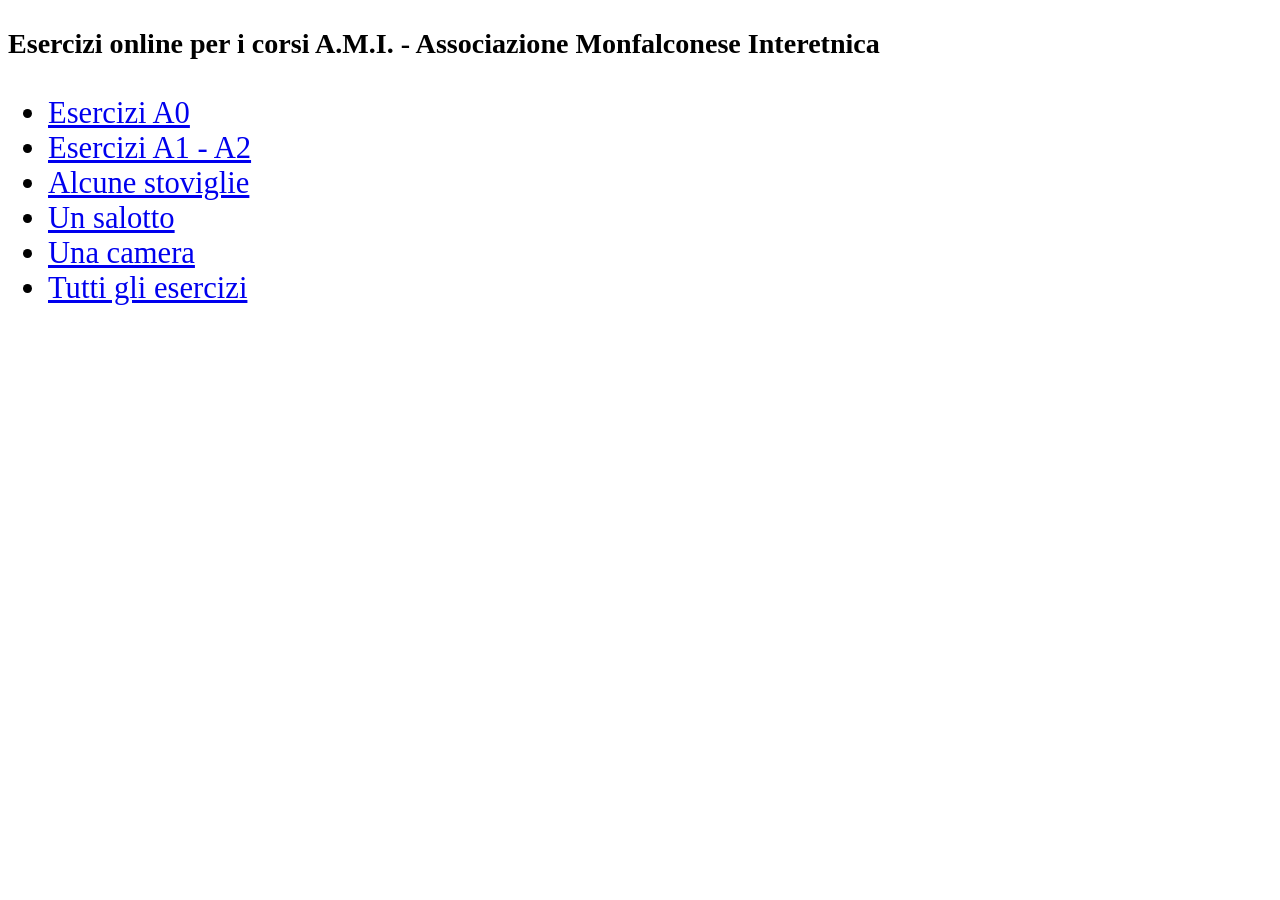
<file: index.html>
<!DOCTYPE html PUBLIC "-//W3C//DTD HTML 4.01//EN" "http://www.w3.org/TR/html4/strict.dtd">
<html><head>
  <meta content="text/html; charset="UTF-8" http-equiv="content-type">
  <title>Pagina index</title>
    <link href="./css/progetto3.css" type="text/css" rel="stylesheet">
    <link rel="manifest" href="/manifest.json">
</head><body>
<h3>Esercizi online per i corsi A.M.I. - Associazione Monfalconese Interetnica</h3>
<ul style="font-size:1.5em;">
<!--<li><a href="progetto1.html">Progetto 1 (riconoscimento caratteri bengalesi)</a></li>
<li><a href="progetto2.html">Progetto 2 (scrittura bengalese, splitting caratteri combinati)</a></li>
<li><b>Progetto 3 (testi da sostituire/completare)</b></li>
<ul>-->
	<li><a href="progetto3-1.html">Esercizi A0</a></li>
	<li><a href="progetto3-2.html">Esercizi A1 - A2</a></li>
	<li><a href="stoviglie.html">Alcune stoviglie</a></li>
	<li><a href="salotto.html">Un salotto</a></li>
	<li><a href="camera.html">Una camera</a></li>
	<li><a href="progetto3.html">Tutti gli esercizi</a></li>
	
	
</ul>
</body></html>
</file>
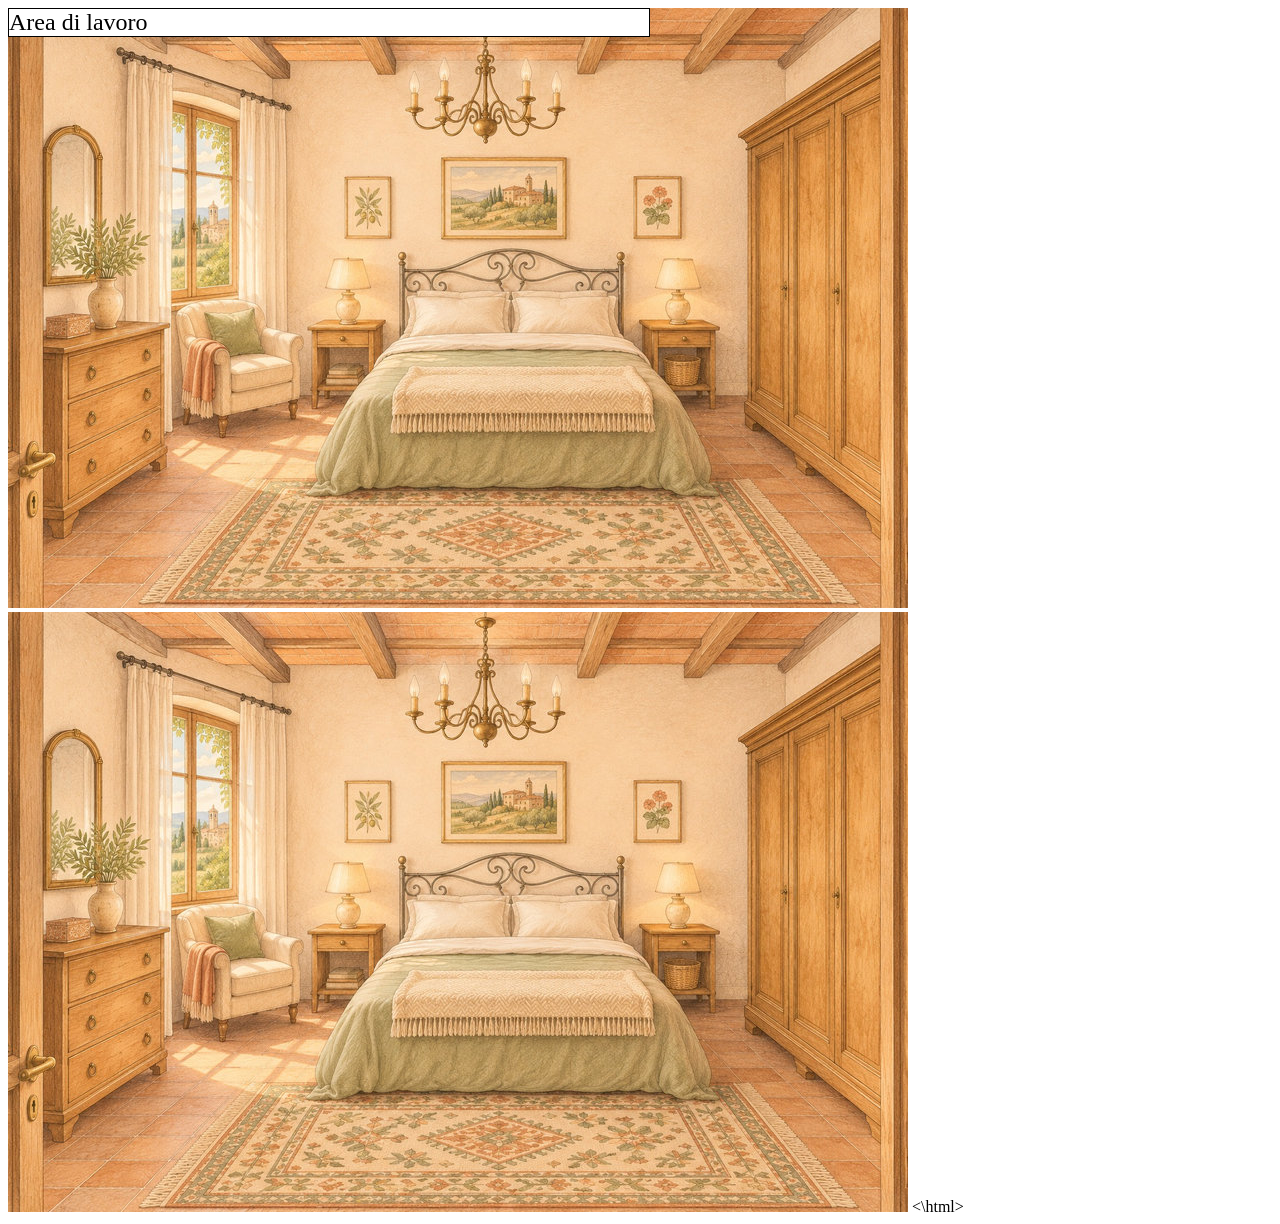
<file: camera.html>
<!DOCTYPE html PUBLIC "-//W3C//DTD HTML 4.01//EN" "http://www.w3.org/TR/html4/strict.dtd">
<html><head>
 <meta charset="UTF-8">
 <meta content="text/html; http-equiv="content-type">
<script src="./js/jquery-3.7.1.js"></script>
<script src="./js/appari.js"></script>
</head><body>


<div style="position:relative;">
<div id="work" style="position:fixed; top=0; border:1px solid black; display:normal; width:50%; z-index:10; background-color:white; font-size:1.5em;"><span onclick="alterna(this)">Area di lavoro</span></div>
<img src="./img/camera.jpg" usemap="#image-map">
<!-- Image Map Generated by http://www.image-map.net/ -->
<img src="./img/camera.jpg" usemap="#image-map">

<map name="image-map">
    <area onclick="maptest(this)" alt="il lampadario" title="ঝাড়বাতি" href="javascript:void(0)" coords="575,139,391,54" shape="rect">
    <area onclick="maptest(this)" alt="la trave" title="রশ্মি" href="javascript:void(0)" coords="192,2,237,2,284,58,280,67,265,74" shape="poly">
    <area onclick="maptest(this)" alt="il soffitto" title="ছাদ" href="javascript:void(0)" coords="77,1,145,44,164,38,202,50,236,55,260,71,283,68,285,54,355,51,367,66,387,64,588,63,590,52,672,52,679,65,696,62,705,52,769,49,775,57,840,5" shape="poly">
    <area onclick="maptest(this)" alt="la finestra" title="জানালা" href="javascript:void(0)" coords="164,95,228,115,230,284,164,298" shape="poly">
    <area onclick="maptest(this)" alt="il cuscino" title="কুশন" href="javascript:void(0)" coords="196,301,200,330,224,348,257,342,246,301" shape="poly">
    <area onclick="maptest(this)" alt="la sciarpa" title="স্কার্ফ" href="javascript:void(0)" coords="181,332,174,394,206,406,208,338" shape="poly">
    <area onclick="maptest(this)" alt="la poltrona" title="হাতলযুক্ত আরামকেদারা" href="javascript:void(0)" coords="165,308,208,290,234,289,260,314,293,325,287,406,210,422,177,410" shape="poly">
    <area onclick="maptest(this)" alt="le tende" title="পর্দাগুলো" href="javascript:void(0)" coords="118,40,277,95,277,317,227,285,166,301,163,415,156,419,160,317,114,306" shape="rect">
    <area onclick="maptest(this)" alt="lo specchio" title="আয়না" href="javascript:void(0)" coords="38,121,90,272" shape="rect">
    <area onclick="maptest(this)" alt="la porta" title="আনে" href="javascript:void(0)" coords="2,2,32,0,35,595,1,593" shape="poly">
    <area onclick="maptest(this)" alt="il cestino" title="ঝুড়ি" href="javascript:void(0)" coords="39,307,82,327" shape="rect">
    <area onclick="maptest(this)" alt="la cassettiera" title="ড্রয়ারযুক্ত আলমারি" href="javascript:void(0)" coords="35,325,114,308,161,321,159,453,67,522,52,526,36,507" shape="poly">
    <area onclick="maptest(this)" alt="i quadri" title="চিত্রকর্মগুলো" href="javascript:void(0)" coords="679,233,336,146" shape="rect">
    <area onclick="maptest(this)" alt="i cuscini" title="কুশনগুলো" href="javascript:void(0)" coords="399,282,607,325" shape="rect">
    <area onclick="maptest(this)" alt="la testiera" title="হেডবোর্ড" href="javascript:void(0)" coords="392,243,613,321" shape="rect">
    <area onclick="maptest(this)" alt="il lenzuolo" title="শিট" href="javascript:void(0)" coords="370,345,635,349,608,325,402,325" shape="poly">
    <area onclick="maptest(this)" alt="il plaid" title="প্লেড" href="javascript:void(0)" coords="405,357,624,357,644,380,646,421,387,423,385,386" shape="poly">
    <area onclick="maptest(this)" alt="il copriletto" title="বিছানার চাদর" href="javascript:void(0)" coords="304,473,341,397,372,352,634,351,673,388,705,485" shape="poly">
    <area onclick="maptest(this)" alt="l'armadio" title="পোশাকের আলমারি" href="javascript:void(0)" coords="732,125,870,38,870,519,734,410" shape="poly">
    <area onclick="maptest(this)" alt="i comodini" title="বিছানার পাশের টেবিলগুলো" href="javascript:void(0)" coords="300,317,322,304,375,307,374,337,632,338,630,316,698,309,707,319,705,390,680,390,364,357,349,378,320,387,308,395" shape="poly">
    <area onclick="maptest(this)" alt="la lampada da comodino (abat-jour)" title="বিছানার পাশের বাতি" href="javascript:void(0)" coords="337,276,27" shape="circle">
    <area onclick="maptest(this)" alt="la lampada da comodino (abat-jour)" title="বিছানার পাশের বাতি" href="javascript:void(0)" coords="667,283,32" shape="circle">
    <area onclick="maptest(this)" alt="il vaso" title="ফুলদানি" href="javascript:void(0)" coords="98,294,22" shape="circle">
    <area onclick="maptest(this)" alt="il tappeto" title="গালিচা" href="javascript:void(0)" coords="240,471,740,470,844,595,134,595" shape="poly">
    <area onclick="maptest(this)" alt="la parete" title="দেয়াল" href="javascript:void(0)" coords="266,54,785,394" shape="rect">
</map>
<body><\html>
</file>
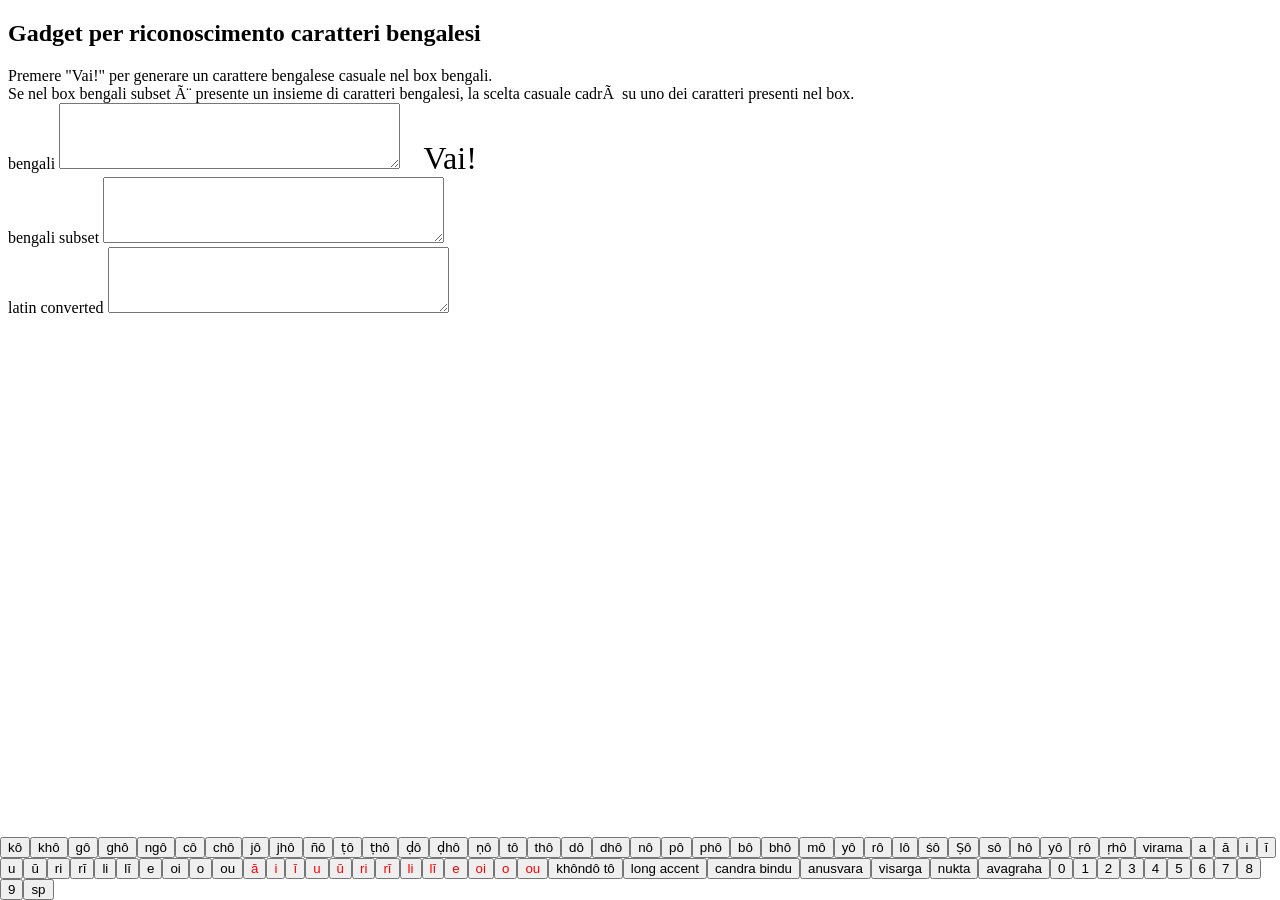
<file: progetto1.html>
<!DOCTYPE html PUBLIC "-//W3C//DTD HTML 4.01//EN" "http://www.w3.org/TR/html4/strict.dtd">
<html><head>
  
  <meta content="text/html; charset="UTF-8" http-equiv="content-type">
  <title>progetto1</title>
  <link href="./css/progetto1.css" type="text/css" rel="stylesheet"><script src="./js/jquery-3.7.1.js"></script>
  <script src="./js/lettere.js"></script>
  <!-- lettere.js carica una lista di coppie [conversione in latino, carattere bangali] in un variabile globale lettere -->
  <script src="./js/progetto1.js"></script>
	<meta name="viewport" content="width=device-width, initial-scale=1.0">
  <!-- progetto1 attiva la routine di addestramento per il riconoscimento dei caratteri bengalesi -->
</head><body>

<h2>Gadget per riconoscimento caratteri bengalesi</h2>
Premere "Vai!" per generare un carattere bengalese casuale nel box bengali.<br>
Se nel box bengali subset è presente un insieme di caratteri bengalesi, la scelta casuale cadrà su uno dei caratteri presenti nel box.<br>
bengali <textarea id="bengali" class="txt"></textarea><span id="vai">&nbsp;&nbsp;&nbsp;Vai!</span><br>

bengali subset <textarea id="split" class="txt"></textarea><br>

latin converted <textarea id="latin" class="txt"></textarea><span>&nbsp;&nbsp;&nbsp;</span><span id="res"></span>
<div id="bottom-buttons" style="position: fixed; bottom: 0pt; right: 0pt;">
	<!--<button id="kô" value="ক" onclick="alfa(this)">kô</button>
	<button id="khô" value="খ" onclick="alfa(this)">khô</button>-->
</div>
</body></html>
</file>
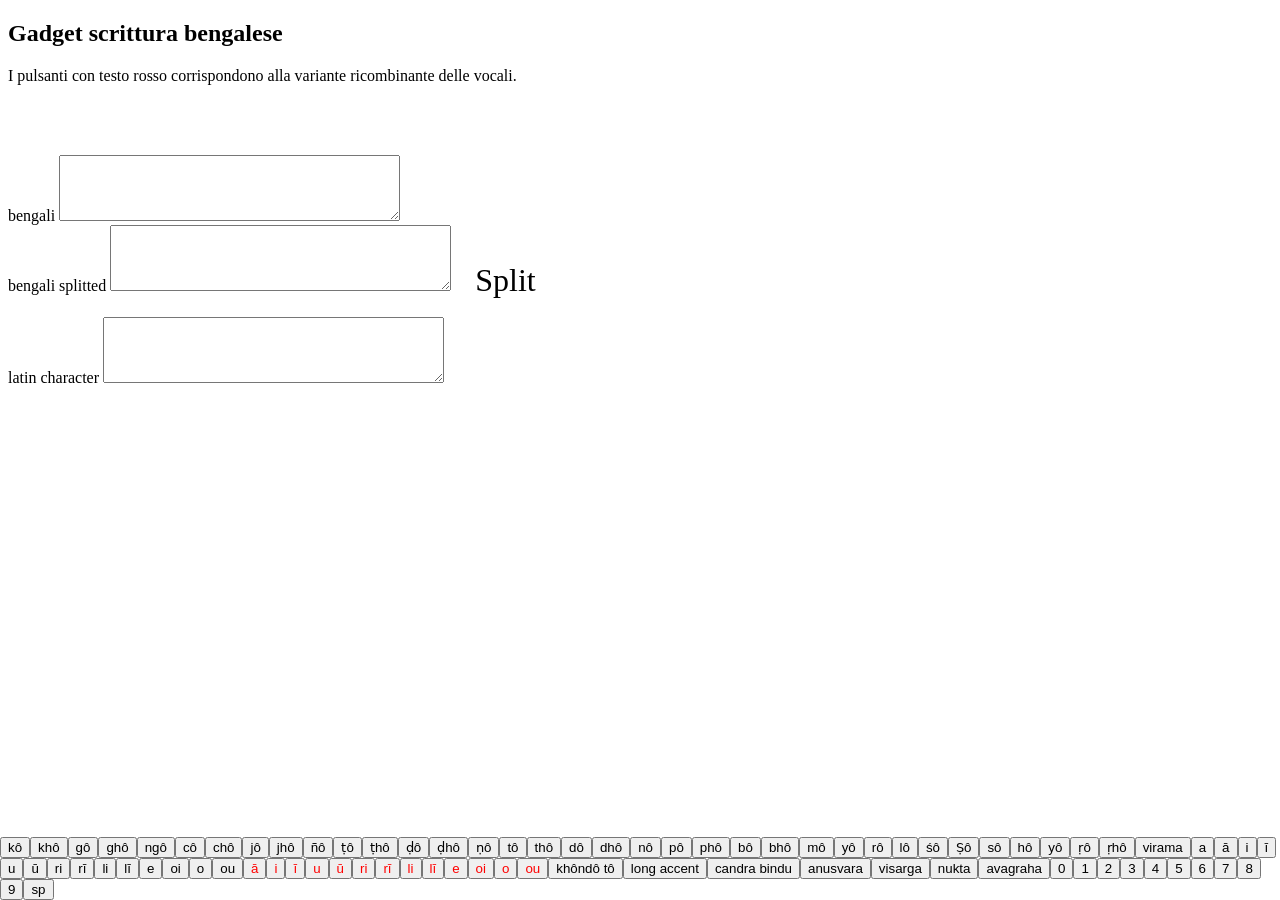
<file: progetto2.html>
<!DOCTYPE html PUBLIC "-//W3C//DTD HTML 4.01//EN" "http://www.w3.org/TR/html4/strict.dtd">
<html><head>
  
  <meta content="text/html; charset="UTF-8" http-equiv="content-type">
  <title>progetto2</title>
	<meta name="viewport" content="width=device-width, initial-scale=1.0">
  <link href="./css/progetto1.css" type="text/css" rel="stylesheet"><script src="./js/jquery-3.7.1.js"></script>
  <script src="./js/lettere.js"></script>
  <!-- lettere.js carica una lista di coppie [conversione in latino, carattere bangali] in un variabile globale lettere -->
  <script src="./js/progetto2.js"></script>
  <!-- progetto1 attiva la routine di addestramento per il riconoscimento dei caratteri bengalesi -->
</head><body>

<h2>Gadget scrittura bengalese</h1>

<p>I pulsanti con testo rosso corrispondono alla variante ricombinante delle vocali.</p>
<br><br><br>
bengali
<textarea id="bengali" class="txt"></textarea><br>

bengali splitted
<textarea id="split" class="txt"></textarea><span id="vai">&nbsp;&nbsp;&nbsp;Split</span><br><br>

latin character
<textarea id="latin" class="txt"></textarea><span>&nbsp;&nbsp;&nbsp;</span>
<span id="res"></span>
<div id="bottom-buttons" style="position: fixed; bottom: 0pt; right: 0pt;"><!--
	<button id="kô" value="ক" onclick="alfa(this)">kô</button>
	<button id="khô" value="খ" onclick="alfa(this)">khô</button>-->
</div>
</body></html>
</file>
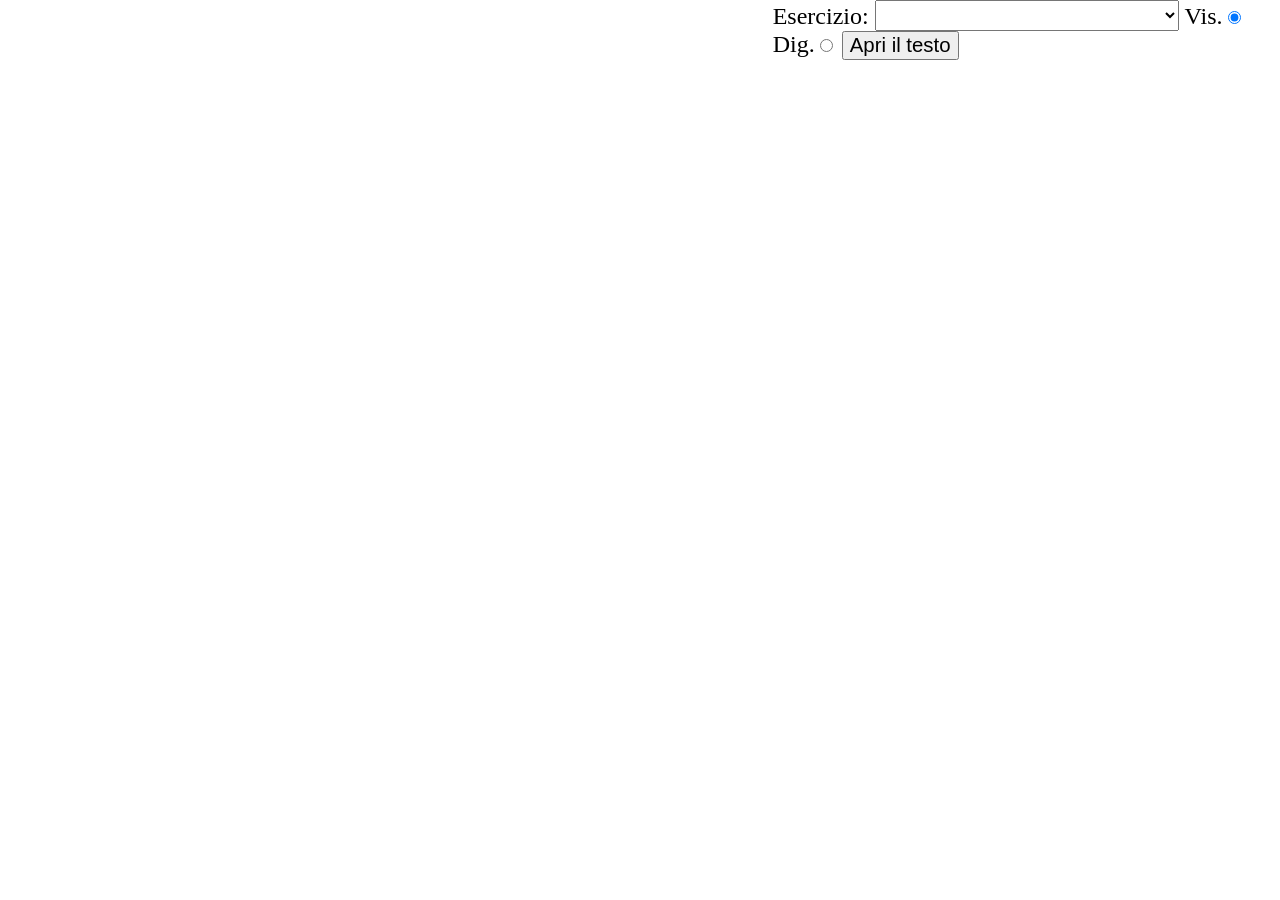
<file: progetto3-1.html>
<!DOCTYPE html PUBLIC "-//W3C//DTD HTML 4.01//EN" "http://www.w3.org/TR/html4/strict.dtd">
<html><head>
  <meta charset="UTF-8">
  <meta content="text/html; http-equiv="content-type">
	<meta name="viewport" content="width=device-width, initial-scale=1.0">
  <title>progetto3</title>
  <link href="./css/progetto3.css" type="text/css" rel="stylesheet"><script src="./js/jquery-3.7.1.js"></script>
  <script src="./js/lettere.js"></script>
  <!-- lettere.js carica una lista di coppie [conversione in latino, carattere bangali] in un variabile globale lettere -->
  <script src="./js/appari.js"></script>
  <!-- progetto1 attiva la routine di addestramento per il riconoscimento dei caratteri bengalesi -->
</head><body>
<div id="main">
	<!--<div id="header"><input id="input" type="text" size="15"><button id="vai">Vai!</button>
	</div>-->
	<div id="header">

  <label for="input">Esercizio:</label>

  <select id="input">

    <optgroup label="Leggere semplici sillabe">
      <option value="testo8">
        Testo 8 
      </option>

    </optgroup>

    <optgroup label="Scegliere le vocali finali">

      <option value="testo12">
        Testo 12
      </option>
    </optgroup>
	    <optgroup label="Inserire gli articoli">
      <option value="testo4">
        Testo 4
      </option>

    </optgroup>
	<optgroup label="Preposizioni">
		  <option value="testo2">
			In, a da 1 
		  </option>
		  <option value="testo11">
			In, a da 2 
		  </option>
	</optgroup>
		<optgroup label="Dare il nome a immagini ">
		  <option value="testo14">
			Testo 14
		  </option>
	</optgroup>
  </select>
<label for "vis">Vis.</label><input type="radio" name="tipo" value="vis" checked>
	<label for "dig">Dig.</label><input type="radio" name="tipo" value="dig">
  <button id="vai" type="button">Apri il testo</button>
<br><br>
</div>
	<div id="titolo">
		<p></p>
	</div>
	<div id="alternative">
		<p></p>
	</div>
	<div id="testo">
		<p></p>
	</div>
</div>

</body></html>
<!-- primo test git -->
</file>
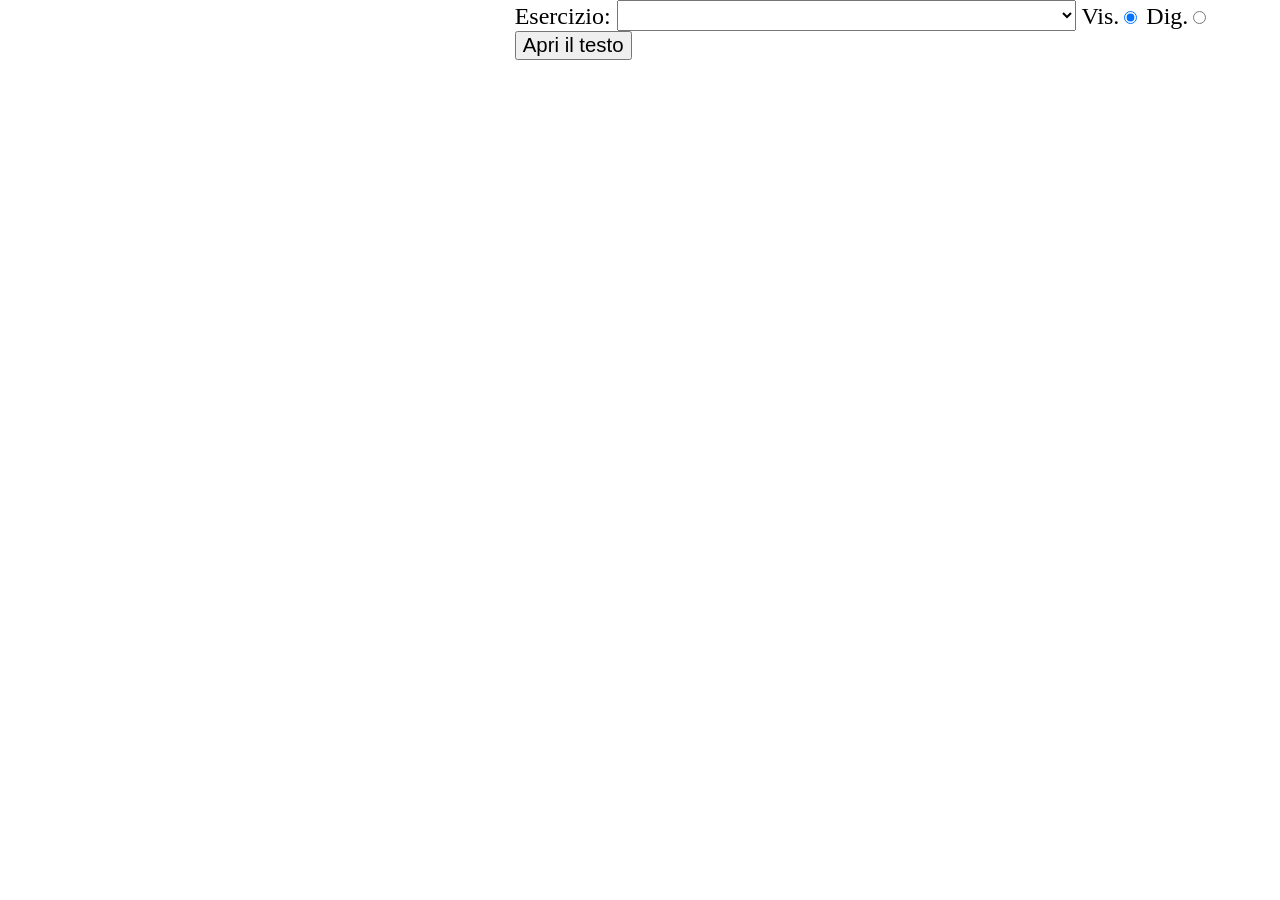
<file: progetto3-2.html>
<!DOCTYPE html PUBLIC "-//W3C//DTD HTML 4.01//EN" "http://www.w3.org/TR/html4/strict.dtd">
<html lang="it">
	<head>
		
  <meta charset="UTF-8">
  <meta content="text/html; http-equiv="content-type">
	<meta name="viewport" content="width=device-width, initial-scale=1.0">
  <title>progetto3</title>
  <link href="./css/progetto3.css" type="text/css" rel="stylesheet"><script src="./js/jquery-3.7.1.js"></script>
  <script src="./js/lettere.js"></script>

  <script src="./js/appari.js"></script>

</head><body>
<div id="main" >

	<div id="header">

  <label for="input">Esercizio:</label>

  <select id="input">

    <optgroup label="Passato prossimo">
      <option value="testo7">
        Tabella verbi regolari
      </option>
     
	  <option value="testo5">
        Tabella verbi irregolari
      </option>
	  
    </optgroup>

    <optgroup label="Testi con passato prossimo e imperfetto">
      <option value="testo1">
        Testo 1 
      </option>
      
      <option value="testo3">
        Testo 3 
      </option>
      
	  <option value="testo6">
        Testo 6 
      </option>
      
	  <option value="testo10">
        Testo 10 
		</option>
	  
      </option>
    </optgroup>
	
    <optgroup label="Storie">
      <option value="testo9">
        Storia di MD 1 
      </option>
      
      <option value="testo13">
        Storia di MD 2
      </option>
      <option value="testo16">
        Storia di Anika e MD 1
      </option>

    </optgroup>
	    <optgroup label="Varie">
      <option value="testo15">
        Contrari - Proposto da A1 mattina 
      </option>
	 <option value="testo17">
        Preposizioni articolate 
      </option>
 
      

    </optgroup>


  </select>
	<label for "vis">Vis.</label><input type="radio" name="tipo" value="vis" checked>
	<label for "dig">Dig.</label><input type="radio" name="tipo" value="dig">
  <button id="vai" type="button">Apri il testo</button>

</div>
	<div id="titolo">
		<p></p>
	</div>
	<div id="alternative">
		<p></p>
	</div>
	<div id="testo">
		<p></p>
	</div>
</div>

</body></html>
</file>
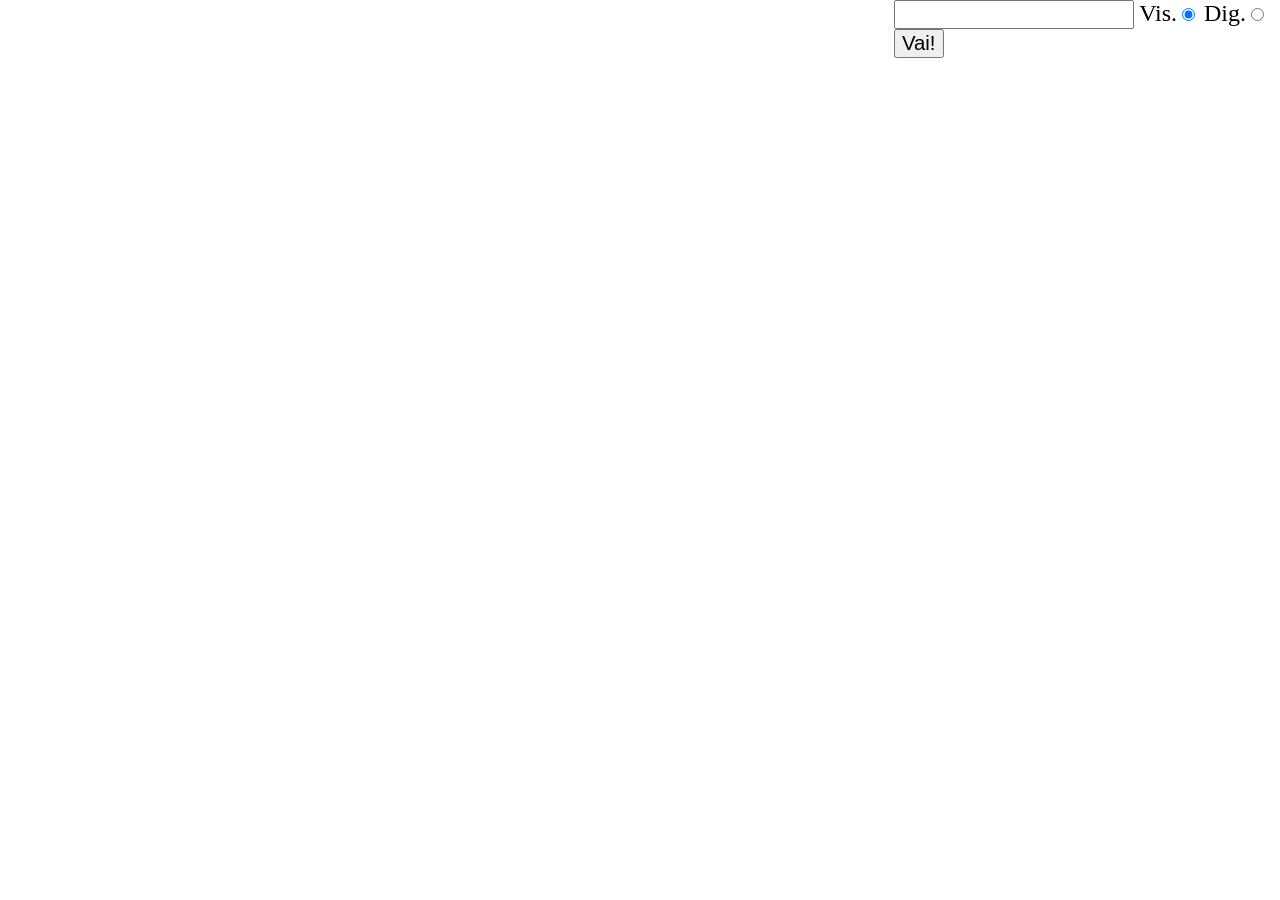
<file: progetto3.html>
<!DOCTYPE html PUBLIC "-//W3C//DTD HTML 4.01//EN" "http://www.w3.org/TR/html4/strict.dtd">
<html><head>
  <meta charset="UTF-8">
  <meta content="text/html; http-equiv="content-type">
	<meta name="viewport" content="width=device-width, initial-scale=1.0">
  <title>progetto3</title>
  <link href="./css/progetto3.css" type="text/css" rel="stylesheet"><script src="./js/jquery-3.7.1.js"></script>
  <script src="./js/lettere.js"></script>
  <!-- lettere.js carica una lista di coppie [conversione in latino, carattere bangali] in un variabile globale lettere -->
  <script src="./js/appari.js"></script>
  <!-- progetto1 attiva la routine di addestramento per il riconoscimento dei caratteri bengalesi -->
</head><body>
<div id="main">
	<div id="header"><input id="input" type="text" size="15">		<label for "vis">Vis.</label><input type="radio" name="tipo" value="vis" checked>
	<label for "dig">Dig.</label><input type="radio" name="tipo" value="dig"><button id="vai">Vai!</button>
	</div>

	</div>
	<div id="alternative">
		<p></p>
	</div>
	<div id="testo">
		<p></p>
	</div>
</div>

</body></html>
<!-- primo test git -->
</file>
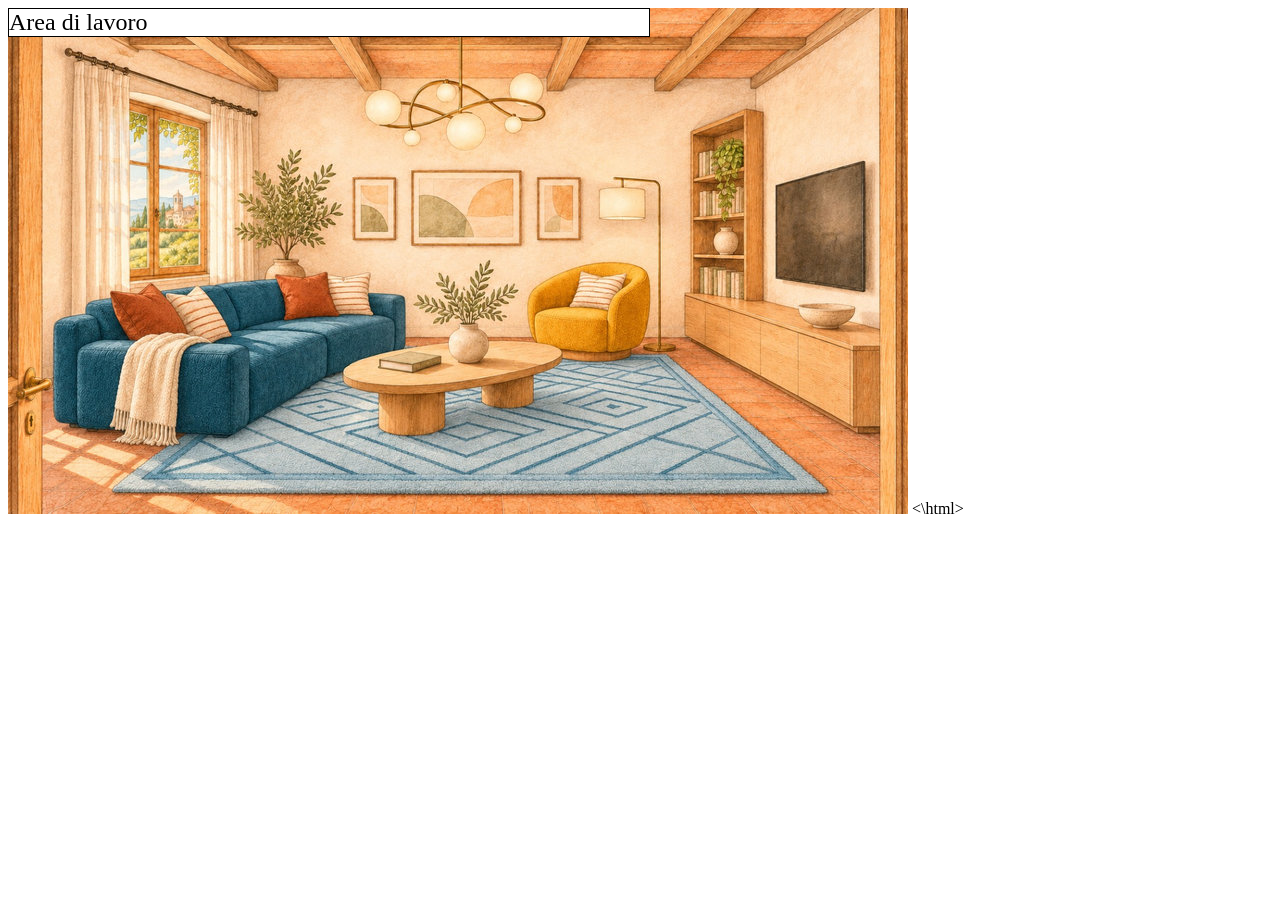
<file: salotto.html>
<!DOCTYPE html PUBLIC "-//W3C//DTD HTML 4.01//EN" "http://www.w3.org/TR/html4/strict.dtd">
<html><head>
 <meta charset="UTF-8">
 <meta content="text/html; http-equiv="content-type">
<script src="./js/jquery-3.7.1.js"></script>
<script src="./js/appari.js"></script>
</head><body>


<div style="position:relative;">
<div id="work" style="position:fixed; top=0; border:1px solid black; display:normal; width:50%; z-index:10; background-color:white; font-size:1.5em;"><span onclick="alterna(this)">Area di lavoro</span></div>

<!-- Image Map Generated by http://www.image-map.net/ -->
<img src="./img/salotto.jpg" usemap="#image-map">

<map name="image-map">
    <area onclick="maptest(this)" alt="la tenda" title="তাঁবু" href="javascript:void(0)" coords="120,278,70,56" shape="rect">
    <area onclick="maptest(this)" alt="la finestra" title="জানালা" href="javascript:void(0)" coords="126,100,194,260" shape="rect">
    <area onclick="maptest(this)" alt="la pianta" title="উদ্ভিদটি" href="javascript:void(0)" coords="282,195,56" shape="circle">
    <area onclick="maptest(this)" alt="i quadri" title="চিত্রকর্মগুলো" href="javascript:void(0)" coords="339,161,571,244" shape="rect">
    <area onclick="maptest(this)" alt="il lampadario" title="ঝাড়বাতি" href="javascript:void(0)" coords="356,77,532,137" shape="rect">
    <area onclick="maptest(this)" alt="la poltrona" title="হাতলযুক্ত আরামকেদারা" href="javascript:void(0)" coords="596,304,59" shape="circle">
    <area onclick="maptest(this)" alt="la lampada" title="বাতি" href="javascript:void(0)" coords="589,166,654,239" shape="rect">
    <area onclick="maptest(this)" alt="la libreria" title="বইয়ের তাক" href="javascript:void(0)" coords="679,103,761,286" shape="rect">
    <area onclick="maptest(this)" alt="i cuscini" title="কুশনগুলো" href="javascript:void(0)" coords="103,282,128,329,154,317,173,321,199,330,222,322,190,275,267,269,281,316,362,301,361,268,207,270,148,291,132,288" shape="poly">
    <area onclick="maptest(this)" alt="la sciarpa" title="স্কার্ফ" href="javascript:void(0)" coords="94,428,121,332,199,333,173,347,166,425,170,435" shape="poly">
    <area onclick="maptest(this)" alt="il divano" title="সোফা" href="javascript:void(0)" coords="40,305,167,270,395,277,393,325,322,364,223,425,50,407" shape="poly">
    <area onclick="maptest(this)" alt="il libro" title="বই" href="javascript:void(0)" coords="371,346,402,336,416,341,433,353,399,363,376,355" shape="poly">
    <area onclick="maptest(this)" alt="il vaso" title="ফুলদানি" href="javascript:void(0)" coords="456,337,21" shape="circle">
    <area onclick="maptest(this)" alt="il tavolino" title="টেবিল" href="javascript:void(0)" coords="340,339,541,430" shape="rect">
    <area onclick="maptest(this)" alt="la ciotola" title="বাটি" href="javascript:void(0)" coords="785,291,844,316" shape="rect">
    <area onclick="maptest(this)" alt="il mobile" title="মোবাইল" href="javascript:void(0)" coords="677,288,680,325,843,419,868,419,868,323,756,296" shape="poly">
    <area onclick="maptest(this)" alt="il soffitto" title="ছাদ" href="javascript:void(0)" coords="66,0,865,2,750,78,248,79" shape="poly">
    <area onclick="maptest(this)" alt="il tappeto" title="গালিচা" href="javascript:void(0)" coords="102,480,180,426,814,484,654,342,333,358" shape="poly">
</map>
<body><\html>
</file>
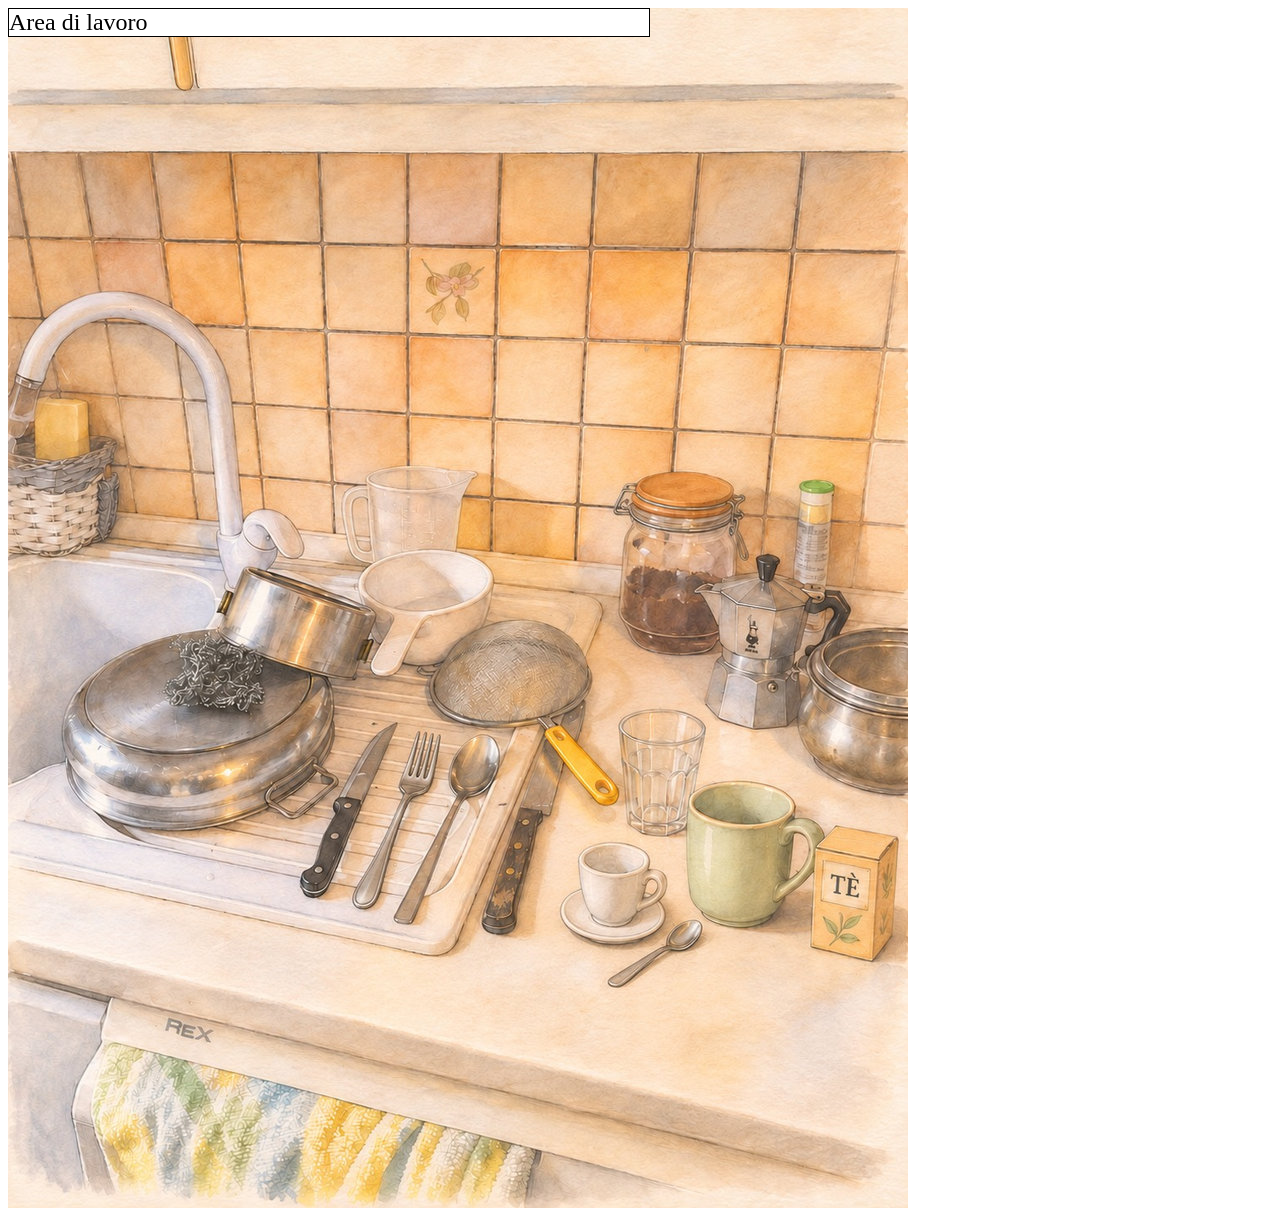
<file: stoviglie.html>
<!DOCTYPE html PUBLIC "-//W3C//DTD HTML 4.01//EN" "http://www.w3.org/TR/html4/strict.dtd">
<html><head>
 <meta charset="UTF-8">
 <meta content="text/html; http-equiv="content-type">
<script src="./js/jquery-3.7.1.js"></script>
<script src="./js/appari.js"></script>
</head><body>

<!-- Image Map Generated by http://www.image-map.net/ -->
<div style="position:relative;">
<div id="work" style="position:fixed; top=0; border:1px solid black; display:normal; width:50%; z-index:10; background-color:white; font-size:1.5em;"><span onclick="alterna(this)">Area di lavoro</span></div>
<img src="./img/stoviglie1.jpg" usemap="#image-map">

<map name="image-map">
    <area onclick="maptest(this)" alt="il rubinetto" title="কল" href="javascript:void(0)" coords="6,356,54,284,125,276,186,312,225,394,243,494,277,502,297,536,218,562" shape="poly">
    <area onclick="maptest(this)"  alt="la pentola" title="পাত্র" href="javascript:void(0)" coords="234,558,214,636,348,666,374,605,275,574,234,567" shape="poly">
	<area onclick="maptest(this)"  alt="la casseruola" title="ক্যাসেরোল" href="javascript:void(0)" coords="67,685,147,628,193,617,301,675,329,724,327,771,282,805,209,813,82,799,62,734,56,708" shape="poly">
    

    <area onclick="maptest(this)"  alt="il coltello" title="ছুরি" href="javascript:void(0)" coords="303,857,346,756,390,706,364,790,316,879,292,883" shape="poly">
    <area onclick="maptest(this)"  alt="la forchetta" title="কাঁটাচামচ" href="javascript:void(0)" coords="388,779,412,715,432,723,425,769,404,788,368,892,346,895,381,807" shape="poly">
    <area onclick="maptest(this)"  alt="il cucchiaio" title="টেবিল চামচ" href="javascript:void(0)" coords="443,783,457,729,473,725,490,740,489,773,453,787,403,911,386,910" shape="poly">
    <area onclick="maptest(this)"  alt="la tazzina" title="ছোট কাপ" href="javascript:void(0)" coords="604,884,61" shape="circle">
    <area onclick="maptest(this)"  alt="il pentolino" title="ছোট সসপ্যান" href="javascript:void(0)" coords="423,579,56" shape="circle">
    <area onclick="maptest(this)"  alt="il passino" title="তাদের যেতে দাও" href="javascript:void(0)" coords="428,671,512,617,577,657,559,710,554,722,604,784,598,796,530,718,458,717,428,705" shape="poly">
    <area onclick="maptest(this)"  alt="il bicchiere" title="কাচ" href="javascript:void(0)" coords="609,719,655,700,698,715,694,755,681,776,667,816,622,813" shape="poly">
    <area onclick="maptest(this)"  alt="la caffettiera" title="কফি পট" href="javascript:void(0)" coords="687,578,738,567,763,548,758,569,791,581,827,578,837,607,817,620,804,592,793,634,786,658,792,678,782,711,744,712,716,706,693,691,711,637" shape="poly">
    <area onclick="maptest(this)"  alt="la tazza" title="কাপ" href="javascript:void(0)" coords="689,782,756,779,782,797,807,811,813,821,800,834,807,864,772,892,768,901,714,917,683,884,682,791" shape="poly">
    <area onclick="maptest(this)"  alt="la pentola" title="পাত্র" href="javascript:void(0)" coords="802,650,852,618,890,620,889,779,831,773,793,736" shape="poly">
    <area onclick="maptest(this)"  alt="la caraffa" title="কারাফ" href="javascript:void(0)" coords="336,482,367,460,435,466,460,465,447,516,394,521,351,555,337,512" shape="poly">
    <area onclick="maptest(this)"  alt="il caffè" title="কফি" href="javascript:void(0)" coords="603,496,626,466,667,458,727,469,722,506,729,549,684,578,692,629,670,647,612,601" shape="poly">
    <area onclick="maptest(this)"  alt="il tè" title="চা" href="javascript:void(0)" coords="806,836,886,939" shape="rect">
    <area onclick="maptest(this)"  alt="il tubetto" title="টিউব" href="javascript:void(0)" coords="789,475,817,565" shape="rect">
    <area onclick="maptest(this)"  alt="il cucchiaino" title="চা-চামচ" href="javascript:void(0)" coords="596,966,679,913,694,925,614,980" shape="poly">
</map>
</body></html>
</file>
<file: css/progetto3.css>
body  {font-size:1.5em;}
input, button, li {font-size:85%;}
#main {position:relative;}
#header {position:fixed; top:0;right:0;}
#body {position:absolute; top:20px; width:100%;}
#footer {position:fixed; bottom:0; right:0;}
#input {width:60%;}
.v0 {color:red; display:normal;}
.v1 {color:green;display:none;}
#titolo {font-size:120%; font-weight:bold;margin-top:2em;}
#alternative {font-weight:bold;}
select {
  font-size: 100%;
  max-width: 100%;
}
.green {color:green;}
.table1 {border-collapse:collapse;}
.table1 td {border:1px solid gray; min-width:10vw;}
</file>
<file: css/progetto1.css>
.txt, #res, #vai {font-size:200%;}
</file>
